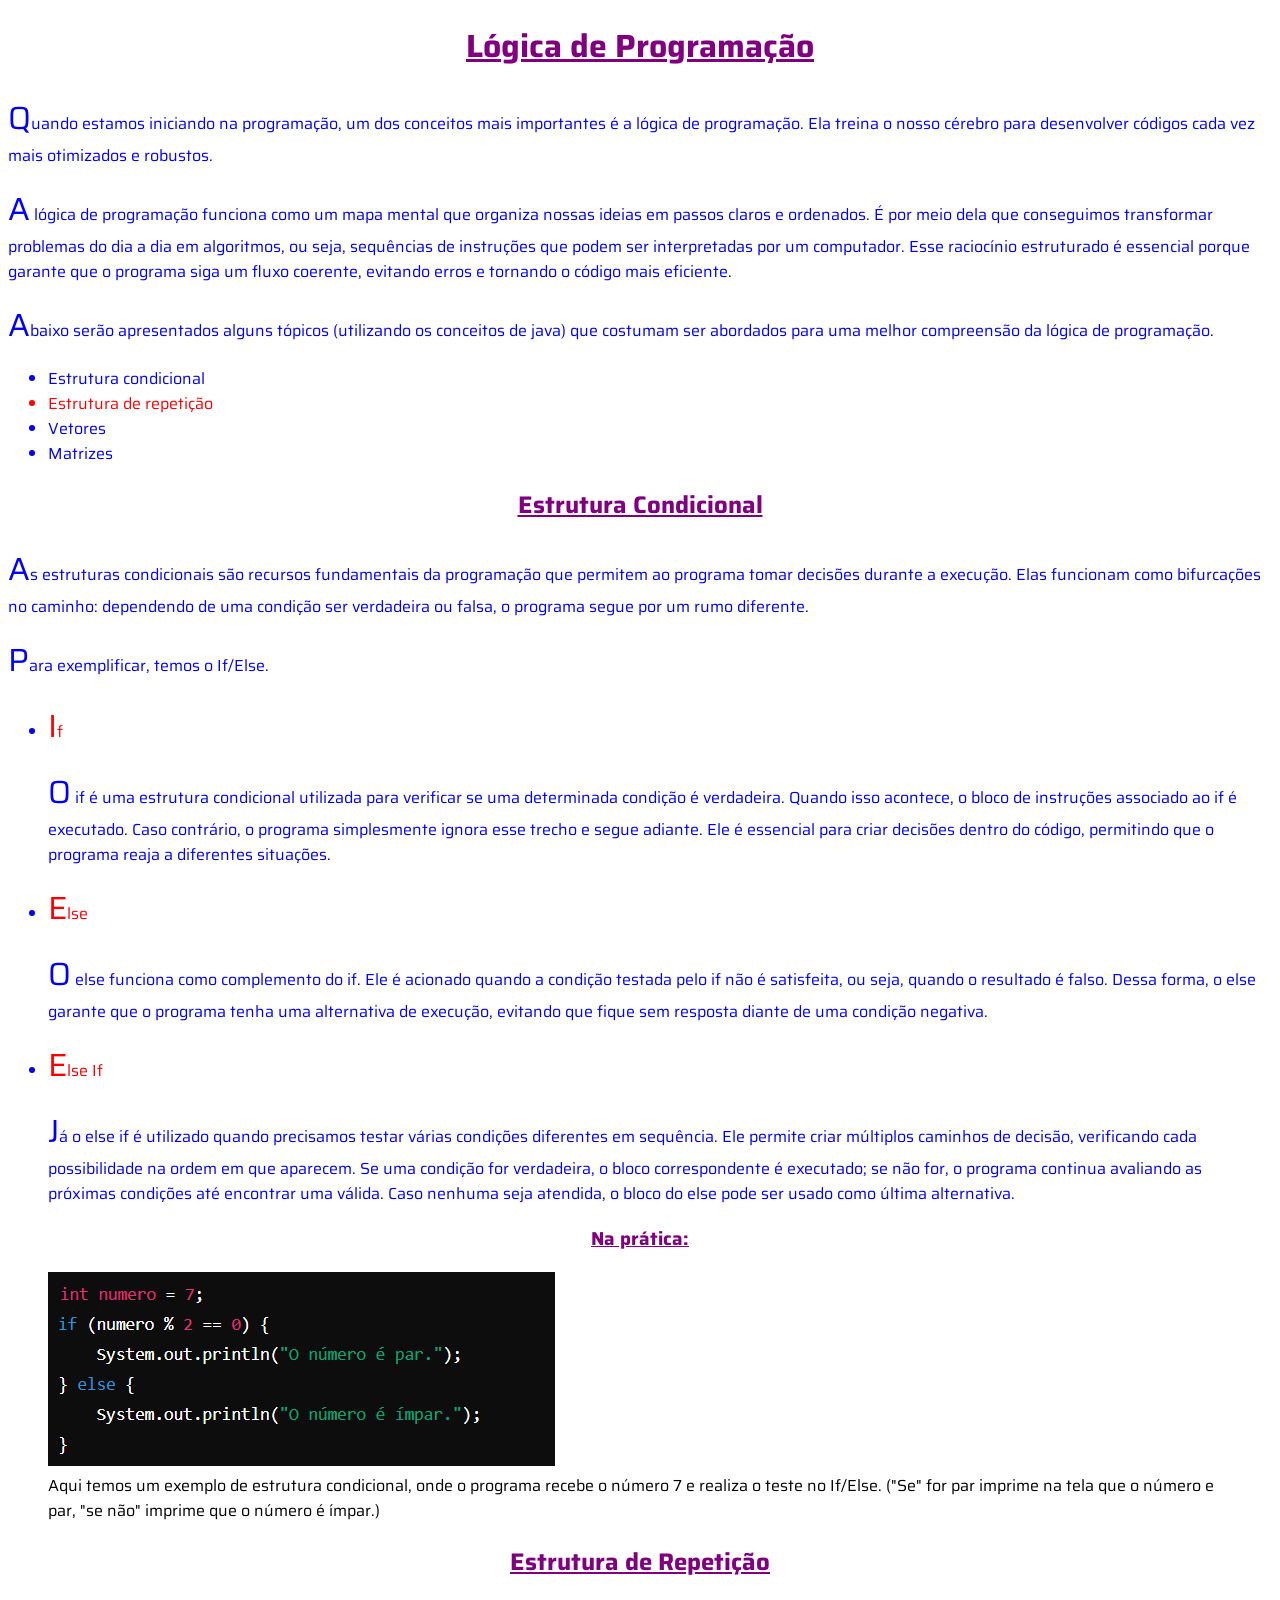
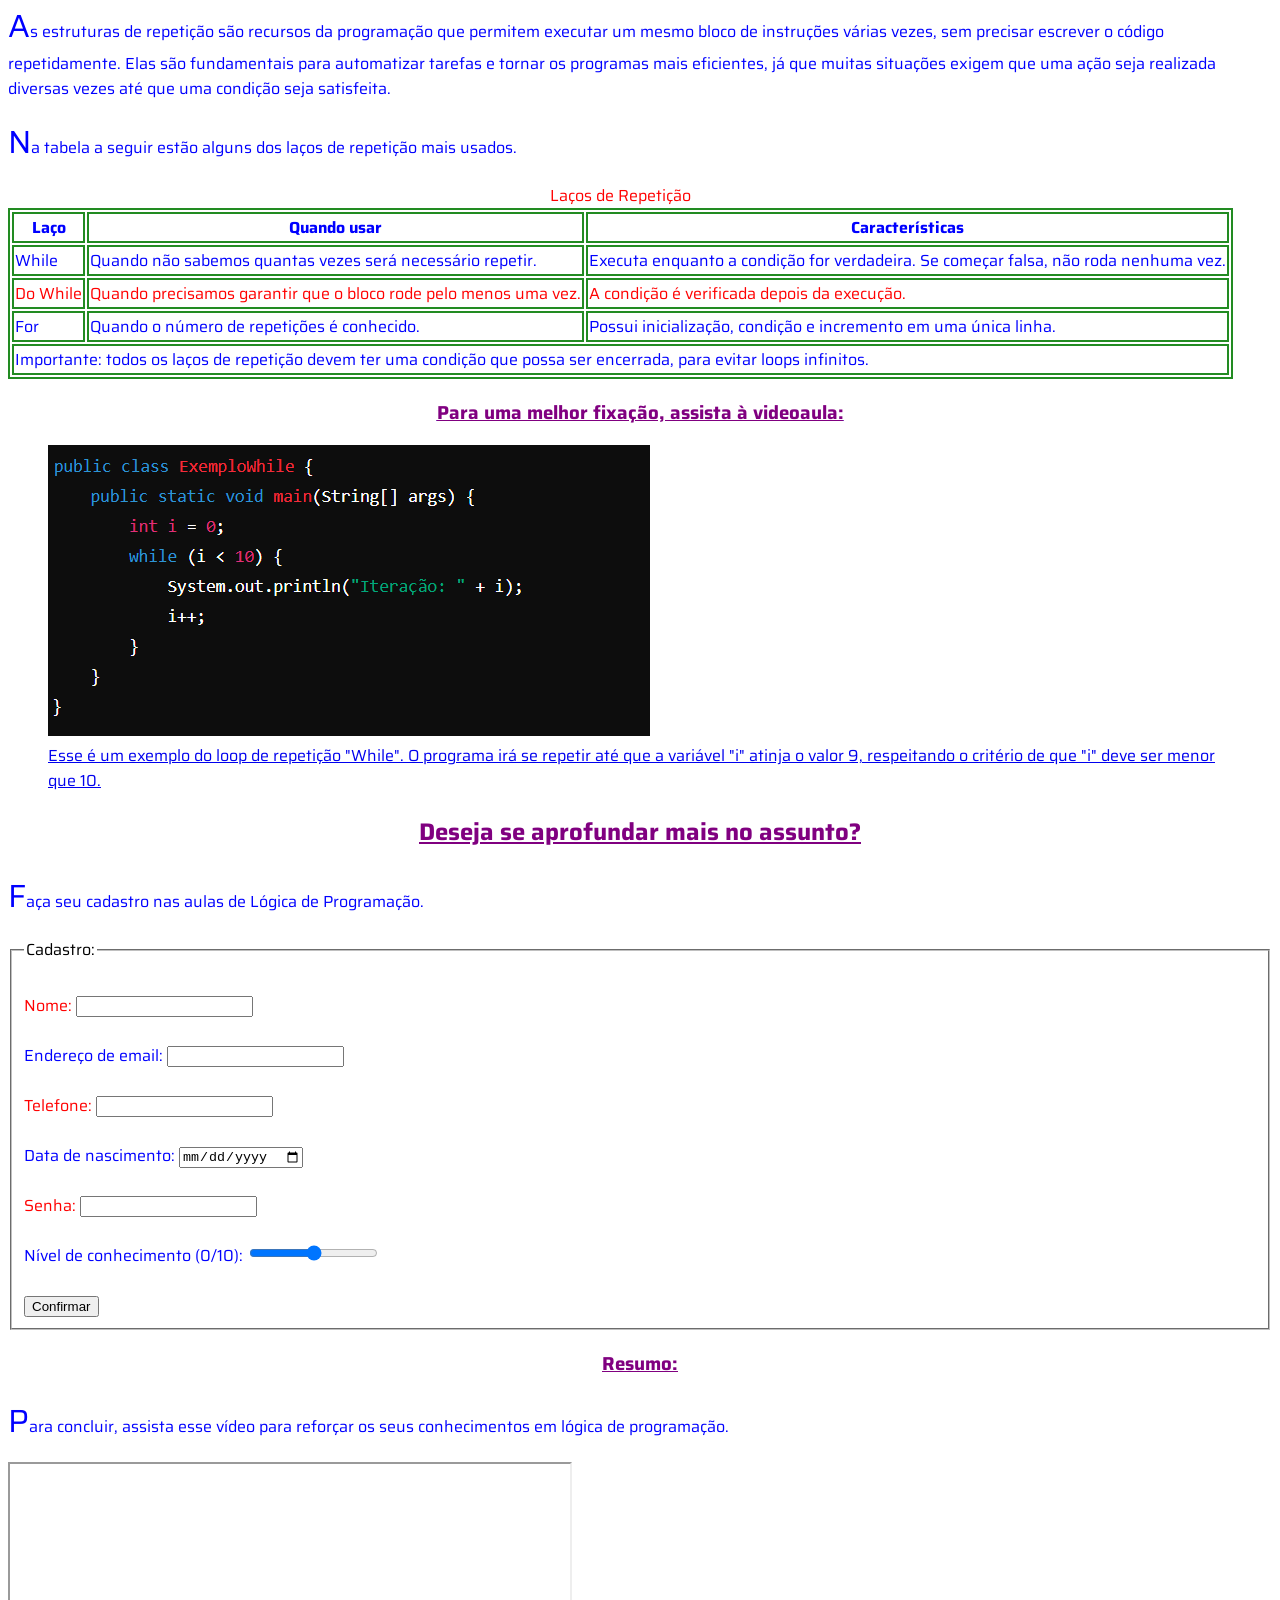
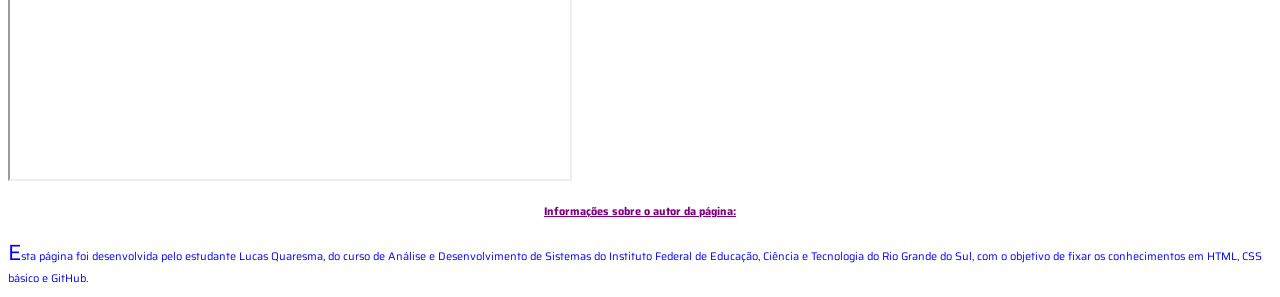
<file: index.html>
<!DOCTYPE html>
<html lang="pt-br">

<head>
    <meta charset="UTF-8">
    <meta name="viewport" content="width=device-width, initial-scale=1.0">
    <title>Lógica de Programação</title>
    <link rel="preconnect" href="https://fonts.googleapis.com">
    <link rel="preconnect" href="https://fonts.gstatic.com" crossorigin>
    <link
        href="https://fonts.googleapis.com/css2?family=Google+Sans:ital,opsz,wght@0,17..18,400..700;1,17..18,400..700&family=Saira:ital,wght@0,100..900;1,100..900&display=swap"
        rel="stylesheet">
    <LINK rel=STYLESHEET type="text/css" href="css/estilo.css">
</head>

<body>
    <header>
        <h1>Lógica de Programação</h1>
        <p>Quando estamos iniciando na programação, um dos conceitos mais importantes é a lógica de programação. Ela
            treina o nosso cérebro para desenvolver códigos cada vez mais otimizados e robustos.
        </p>

        <p>A lógica de programação funciona como um mapa mental que organiza nossas ideias em passos claros e ordenados.
            É por meio dela que conseguimos transformar problemas do dia a dia em algoritmos, ou seja, sequências de
            instruções que podem ser interpretadas por um computador. Esse raciocínio estruturado é essencial porque
            garante que o programa siga um fluxo coerente, evitando erros e tornando o código mais eficiente.
        </p>

        <p>Abaixo serão apresentados alguns tópicos (utilizando os conceitos de java) que costumam ser abordados para
            uma melhor compreensão da lógica de programação.
        </p>
    </header>

    <nav>
        <ul>
            <li>Estrutura condicional</li>
            <li class="terceira_cor">Estrutura de repetição</li>
            <li>Vetores</li>
            <li>Matrizes</li>
        </ul>
    </nav>

    <main>
        <h2>Estrutura Condicional</h2>
        <p>As estruturas condicionais são recursos fundamentais da programação que permitem ao programa tomar
            decisões durante a execução. Elas funcionam como bifurcações no caminho: dependendo de uma condição ser
            verdadeira ou falsa, o programa segue por um rumo diferente.
        </p>

        <p>Para exemplificar, temos o If/Else.</p>

        <ul>
            <li>
                <p class="terceira_cor">If</p>
                <p>O if é uma estrutura condicional utilizada para verificar se uma determinada condição é verdadeira.
                    Quando isso acontece, o bloco de instruções associado ao if é executado. Caso contrário, o programa
                    simplesmente ignora esse trecho e segue adiante. Ele é essencial para criar decisões dentro do
                    código, permitindo que o programa reaja a diferentes situações.
                </p>
            </li>

            <li>
                <p class="terceira_cor">Else</p>
                <p>O else funciona como complemento do if. Ele é acionado quando a condição testada pelo if não é
                    satisfeita, ou seja, quando o resultado é falso. Dessa forma, o else garante que o programa tenha
                    uma alternativa de execução, evitando que fique sem resposta diante de uma condição negativa.
                </p>
            </li>

            <li>
                <p class="terceira_cor">Else If</p>
                <p>Já o else if é utilizado quando precisamos testar várias condições diferentes em sequência. Ele
                    permite criar múltiplos caminhos de decisão, verificando cada possibilidade na ordem em que
                    aparecem. Se uma condição for verdadeira, o bloco correspondente é executado; se não for, o programa
                    continua avaliando as próximas condições até encontrar uma válida. Caso nenhuma seja atendida, o
                    bloco do else pode ser usado como última alternativa.
                </p>
            </li>
        </ul>

        <!--Optei por aplicar a terceira cor ao nome dos itens da lista para facilitar a visualização.-->

        <h3>Na prática:</h3>
        <figure>
            <img src="img/exemploifelse.png" alt="exemplo de if/else">
            <figcaption>Aqui temos um exemplo de estrutura condicional, onde o programa recebe o número 7 e realiza o
                teste no If/Else. ("Se" for par imprime na tela que o número e par, "se não" imprime que o número é
                ímpar.)
            </figcaption>
        </figure>

        <h2>Estrutura de Repetição</h2>
        <p>As estruturas de repetição são recursos da programação que permitem executar um mesmo bloco de instruções
            várias vezes, sem precisar escrever o código repetidamente. Elas são fundamentais para automatizar tarefas e
            tornar os programas mais eficientes, já que muitas situações exigem que uma ação seja realizada diversas
            vezes até que uma condição seja satisfeita.
        </p>

        <p>Na tabela a seguir estão alguns dos laços de repetição mais usados.</p>

        <table>
            <caption class="terceira_cor">Laços de Repetição</caption>
            <!--Terceira cor aplicada para melhorar a visualização.-->
            <thead>
                <tr>
                    <th>Laço</th>
                    <th>Quando usar</th>
                    <th>Características</th>
                </tr>
            </thead>

            <tbody>
                <tr>
                    <td>While</td>
                    <td>Quando não sabemos quantas vezes será necessário repetir.</td>
                    <td>Executa enquanto a condição for verdadeira. Se começar falsa, não roda nenhuma vez.</td>
                </tr>
                <tr class="terceira_cor">
                    <td>Do While</td>
                    <td>Quando precisamos garantir que o bloco rode pelo menos uma vez.</td>
                    <td>A condição é verificada depois da execução.</td>
                </tr>
                <tr>
                    <td>For</td>
                    <td>Quando o número de repetições é conhecido.</td>
                    <td>Possui inicialização, condição e incremento em uma única linha.</td>
                </tr>
            </tbody>

            <tfoot>
                <tr>
                    <td colspan="3">Importante: todos os laços de repetição devem ter uma condição que possa ser
                        encerrada, para evitar loops infinitos.
                    </td>
                </tr>
            </tfoot>
        </table>

        <a href="https://www.youtube.com/watch?v=RlgdACEgA8c" target="_blank">
            <h3>Para uma melhor fixação, assista à videoaula:</h3>
            <figure>
                <img src="img/exemplowhile.png" alt="exemplo de while">
                <figcaption>Esse é um exemplo do loop de repetição "While". O programa irá se repetir até que a variável
                    "i"
                    atinja o valor 9, respeitando o critério de que "i" deve ser menor que 10.
                </figcaption>
            </figure>
        </a>

        <h2>Deseja se aprofundar mais no assunto?</h2>
        <p>Faça seu cadastro nas aulas de Lógica de Programação.</p>

        <form>
            <fieldset>
                <legend>Cadastro:</legend>
                <br>
                <label for="nomeUsuario" class="terceira_cor">Nome:</label>
                <input type="text" id="nomeUsuario">
                <br><br>
                <label for="e-mail">Endereço de email:</label>
                <input type="email" id="e-mail">
                <br><br>
                <label for="tele" class="terceira_cor">Telefone:</label>
                <input type="tel" id="tele">
                <br><br>
                <label for="nascimento">Data de nascimento:</label>
                <input type="date" id="nascimento">
                <br><br>
                <label for="sen" class="terceira_cor">Senha:</label>
                <input type="password" id="sen">
                <br><br>
                <label for="conhecimento">Nível de conhecimento (0/10):</label>
                <input type="range" id="conhecimento" name="nivel" min="0" max="10">
                <br><br>
                <input type="submit" value="Confirmar">
            </fieldset>
        </form>

        <h3>Resumo:</h3>
        <p>Para concluir, assista esse vídeo para reforçar os seus conhecimentos em lógica de programação.</p>
        <iframe width="560" height="315" src="https://www.youtube.com/embed/lhAzEJFTMqU?si=pE-T037iO2U0Mfbo"
            title="Aula básica de lógica de programação"
            allow="accelerometer; autoplay; clipboard-write; encrypted-media; gyroscope; picture-in-picture; web-share"
            referrerpolicy="strict-origin-when-cross-origin" allowfullscreen>
        </iframe>
    </main>

    <footer>
        <h4>Informações sobre o autor da página:</h4>
        <p>Esta página foi desenvolvida pelo estudante Lucas Quaresma, do curso de Análise e Desenvolvimento de Sistemas
            do Instituto Federal de Educação, Ciência e Tecnologia do Rio Grande do Sul, com o objetivo de fixar os
            conhecimentos em HTML, CSS básico e GitHub.
        </p>
    </footer>
</body>

</html>
</file>
<file: css/estilo.css>
h1, h2, h3, h4 {color: purple; text-align: center; text-decoration: underline}

p, label, ul, table {color: blue}

.terceira_cor {color: red}

body {font-family: 'Saira', 'Google Sans', sans-serif}

p::first-letter {font-size: 200%}

footer {font-size: 11px}

table, th, td {border: 2px solid forestgreen;}
/*Para facilitar a visualização da tabela*/
</file>
